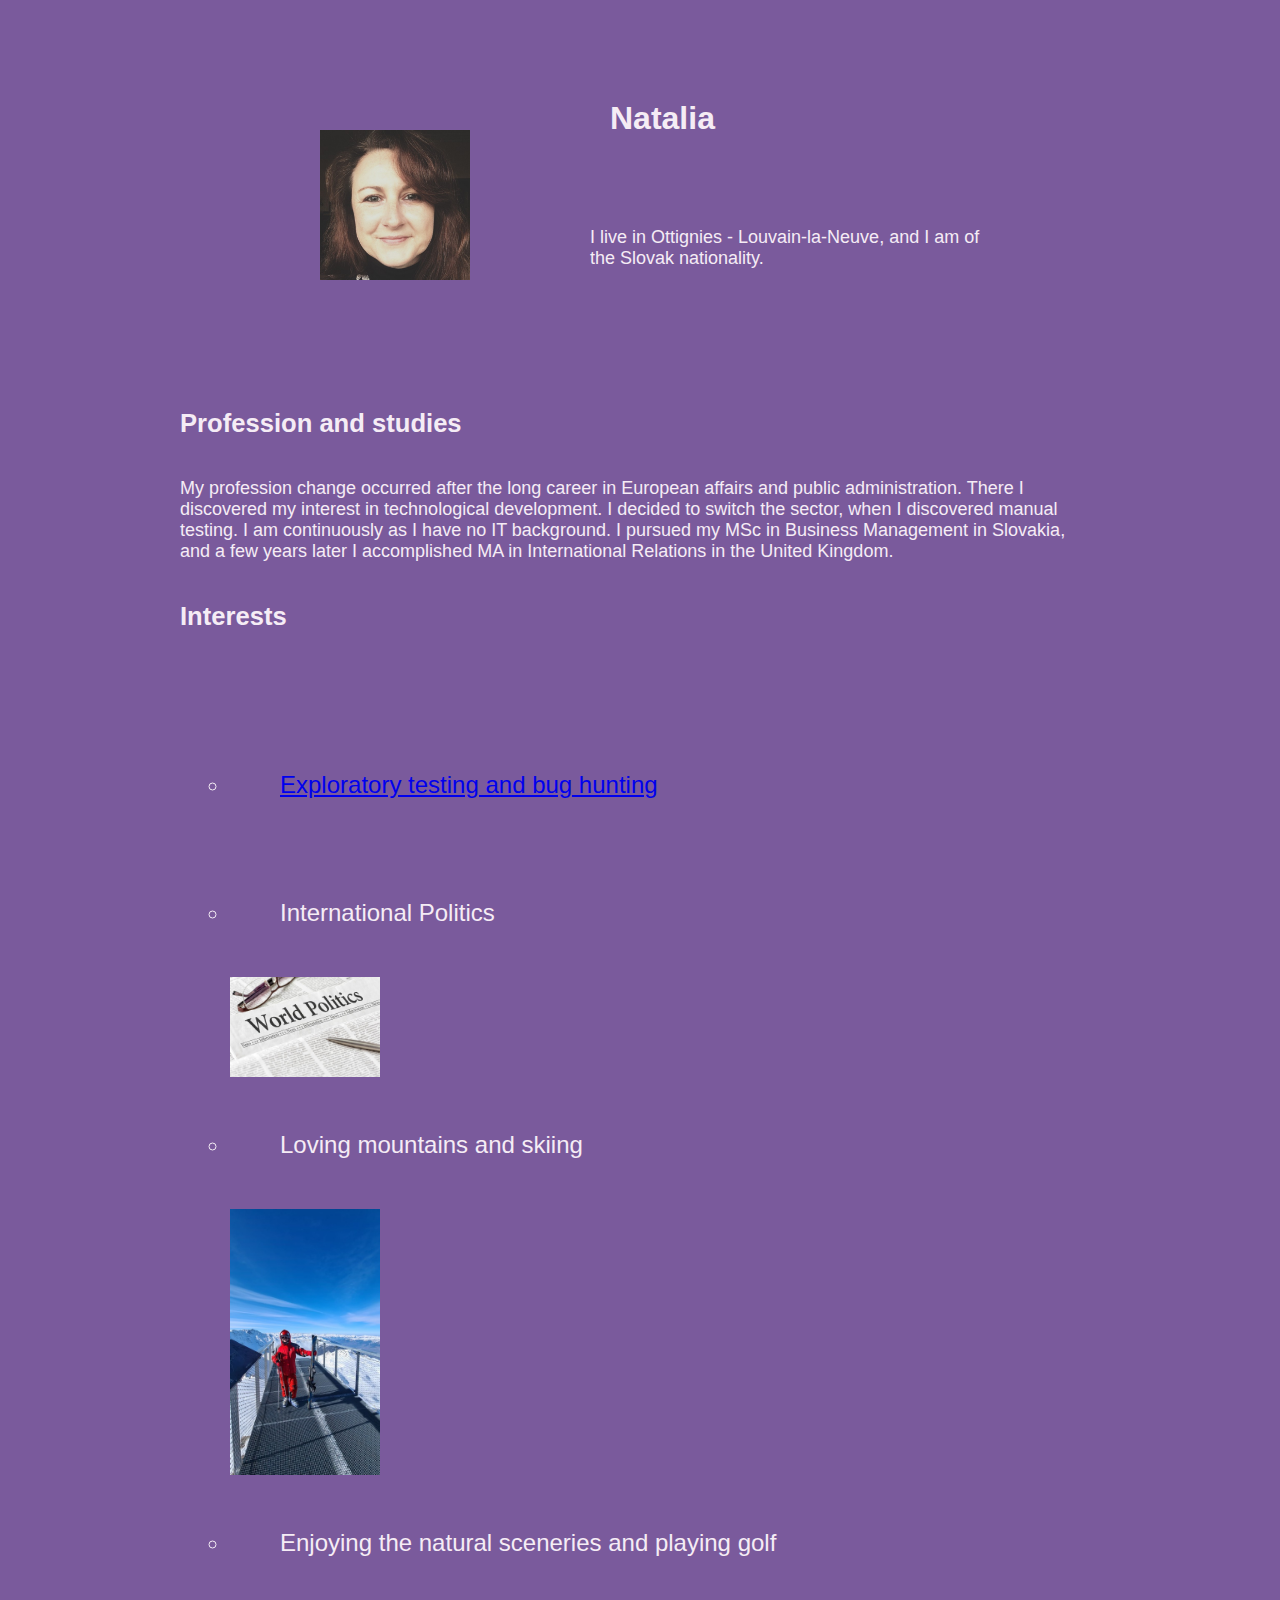
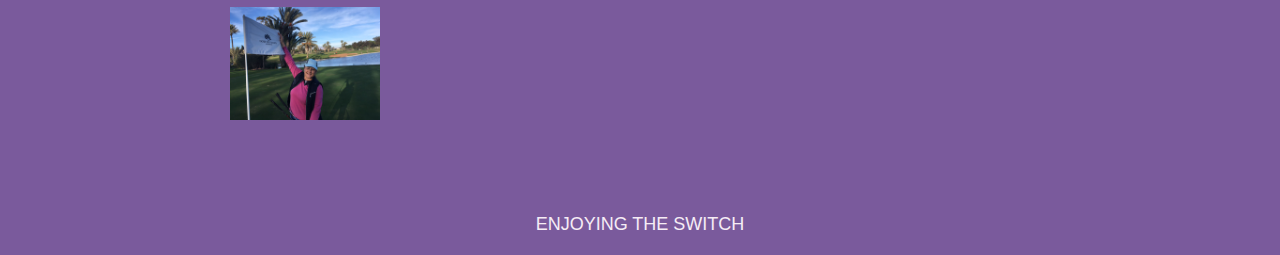
<file: index.html>
<!DOCTYPE html>
<html lang='en'>
  <head>
    <meta charset='UTF-8'/>
    <title>Natalia</title>
    <link rel='stylesheet' href='styles.css'/>
  </head>
  <body>
    <div class='page'>
      <div class="heading">
       <div class="avatar"><img src='images/NT_photo.jpg' width='150px' alt='Natalia photo'/></div>
        <h1>Natalia</h1>
          <p class="whereabout">I live in Ottignies - Louvain-la-Neuve, and I am of the Slovak nationality.</p>
       </div>
        <h2>Profession and studies</h2>
          <p>My profession change occurred after the long career in European affairs and public administration.
        There I discovered my interest in technological development.
        I decided to switch the sector, when I discovered manual testing. I am continuously as I have no IT background.
        I pursued my MSc in Business Management in Slovakia, and a few years later I accomplished MA in International Relations in the United Kingdom.
          </p>

        <h2>Interests</h2>

      <ul>
        <li><a href='exploratory-testing.html'>Exploratory testing and bug hunting</a></li>
        <li>International Politics</li>
          <img src='images/world-politics.jpg' class="list-article" width='150' alt='World politics'/>
        <li>Loving mountains and skiing</li>
          <img src='images/skiing.jpg' class="list-article" width='150' alt='Skiing'/>
        <li>Enjoying the natural sceneries and playing golf</li>
          <img src='images/golf.jpg' class="list-article" width='150' alt='Golf'/>
      </ul>

      <footer>
        <p>ENJOYING THE SWITCH</p>
      </footer>
    </div>
  </body>
</html>
</file>
<file: styles.css>
* {
  margin: 0;
  padding: 0;
  box-sizing: border-box;
}
  
.page {
    width: 960px;
    margin: 0 auto;
  }

body {
  color: #F5ECF5;
  background-color: #7A5A9C;
  font-family: "Georgia", sans-serif;
}

.heading {
  padding: 50px;
}

.avatar {
  float: left;
  width: 150px;
  height: 150px;
  border-radius: 100px;
  margin: 80px;
  padding-left: 30px;
}

h1, h2 {
  font-family: "Georgia", sans-serif;
}

h1 {
  font-size: 2em;
  text-align: left;
  padding-left: 400px;
  padding-top: 50px;
}

.whereabout {
  padding: 70px;
  overflow: hidden;
}

h2 {
  font-size: 1.6em;
  padding-left: 20px;
  padding-bottom: 20px;
  }

p {
  font-size: 18px;
  margin: 20px;
  padding-bottom: 20px;
}

ul {
  list-style-type: circle;
  padding-left: 70px;
  padding-top: 70px;
}

li {
  font-size: 24px;
  padding: 50px;
}

.list-image {
  float: left;
  width: 150px;
  height: 150px;
  margin-right: 20px;
  margin-bottom: 20px;

}

footer {
  text-align: center;
  height: 100px;
  padding-top: 70px;
}
</file>
